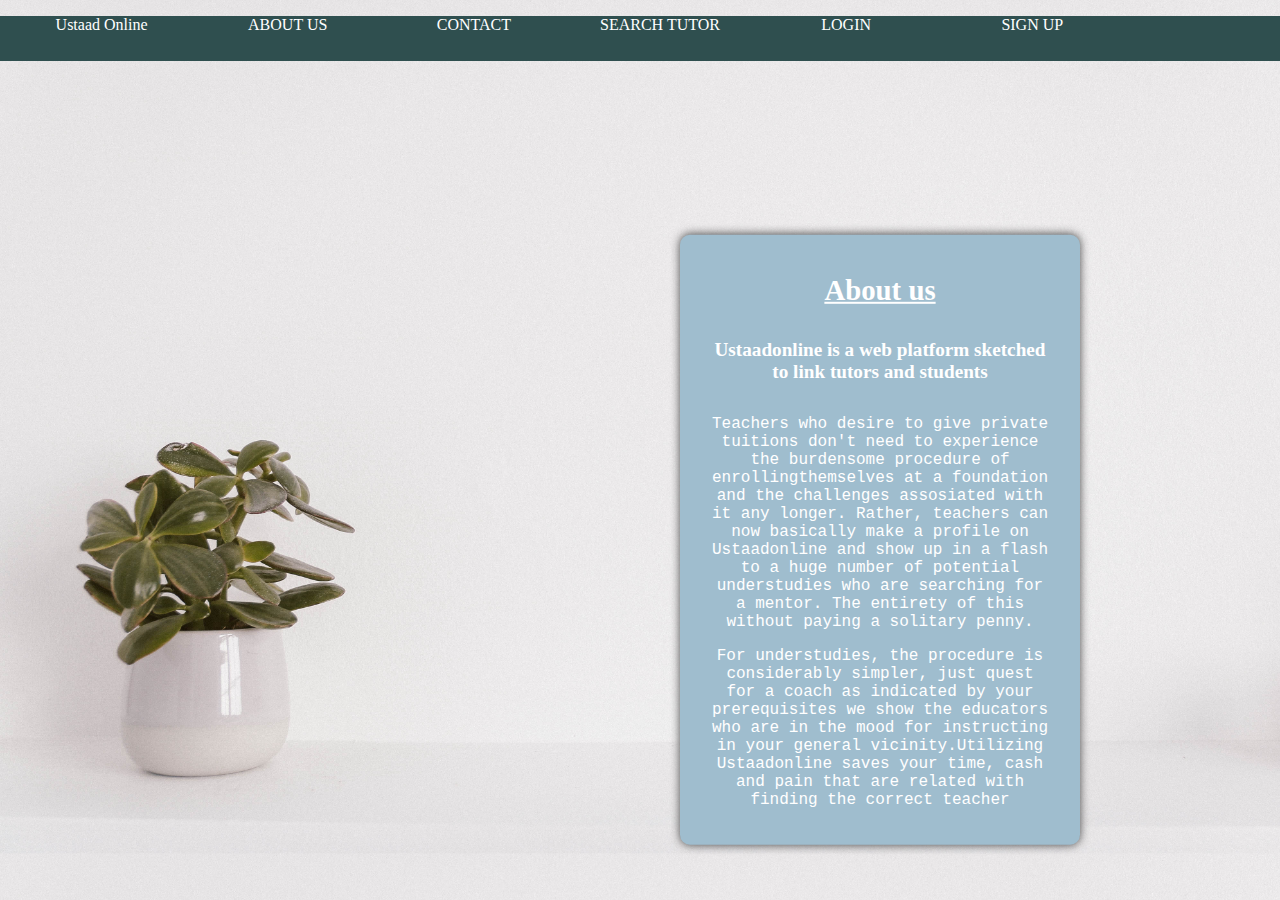
<file: index.html>
<!DOCTYPE html>
<html lang="en">
<head>
    <meta charset="UTF-8">
    <meta name="viewport" content="width=device-width, initial-scale=1.0">
    <title>Document</title>
</head>

<style>
    body
     {
        background: url(pic10.jpg);
        margin: 0;
        padding: 0;
        background-size: cover;
    }

h1 {
  color: white;
  font-family: verdana;
  font-size: 180%;
  text-decoration: underline;
}
h5 {
  color: white;
  font-family: verdana;
  font-size: 120%;
}
p  {
  color: rgb(255, 255, 255);
  font-family: courier;
  font-size: 100%;
}
.navigation{
	
  background: darkslategrey;
  
  color: white;
    
  }
  .navigation ul{
    display: grid;
    grid-template-columns: repeat(7,1fr) ;
    grid-gap: 7vh;
    text-align: center;
    height: 5vh;
  }
  .navigation ul li {
    list-style: none;
  
  }
  .navigation ul li a{
    text-decoration: none;
    color: white;
    	
  
  }
.about-us{
    width: 70%;
    max-width:  400px;
    background: rgb(159, 189, 206);
    color: rgb(8, 8, 8);
    position: absolute;
    top: 60%;
    left: 50%;
    transform: translate(10%,-50%);
    padding: 20px 30px;
    box-sizing: border-box;
    border-radius: 10px;
    text-align: center;
    box-shadow: 0 0 10px #474747;
    font-family: "Montserrat" ,sans-serif;

}

</style>
<body>
  <nav class="navigation">
		<ul>
			<li>Ustaad Online</li>
			<li><a href="index.html">ABOUT US</a></li>
			<li><a href="contact_us.html">CONTACT</a></li>
      <li><a href="portfolio.html">SEARCH TUTOR</a></li>
      <li><a href="login.html">LOGIN</a></li>
      <li><a href="exp.html">SIGN UP</a></li>
		</ul>
	</nav>
  <div></div>
    <div class="about-us">
        <h1>About us</h1>  
        <h5>Ustaadonline is a web platform sketched to link tutors and students</h5>
        <p>Teachers who desire to give private tuitions don't need to experience the burdensome procedure of enrollingthemselves at a foundation and the challenges assosiated with it any longer. Rather, teachers can now basically make a profile on Ustaadonline and show up in a flash to a huge number of potential understudies who are searching for a mentor. The entirety of this without paying a solitary penny. </p>
        <p>For understudies, the procedure is considerably simpler, just quest for a coach as indicated by your prerequisites we show the educators who are in the mood for instructing in your general vicinity.Utilizing Ustaadonline saves your time, cash and pain that are related with finding the correct teacher</p>
    </div>

</body>
</html>
</file>
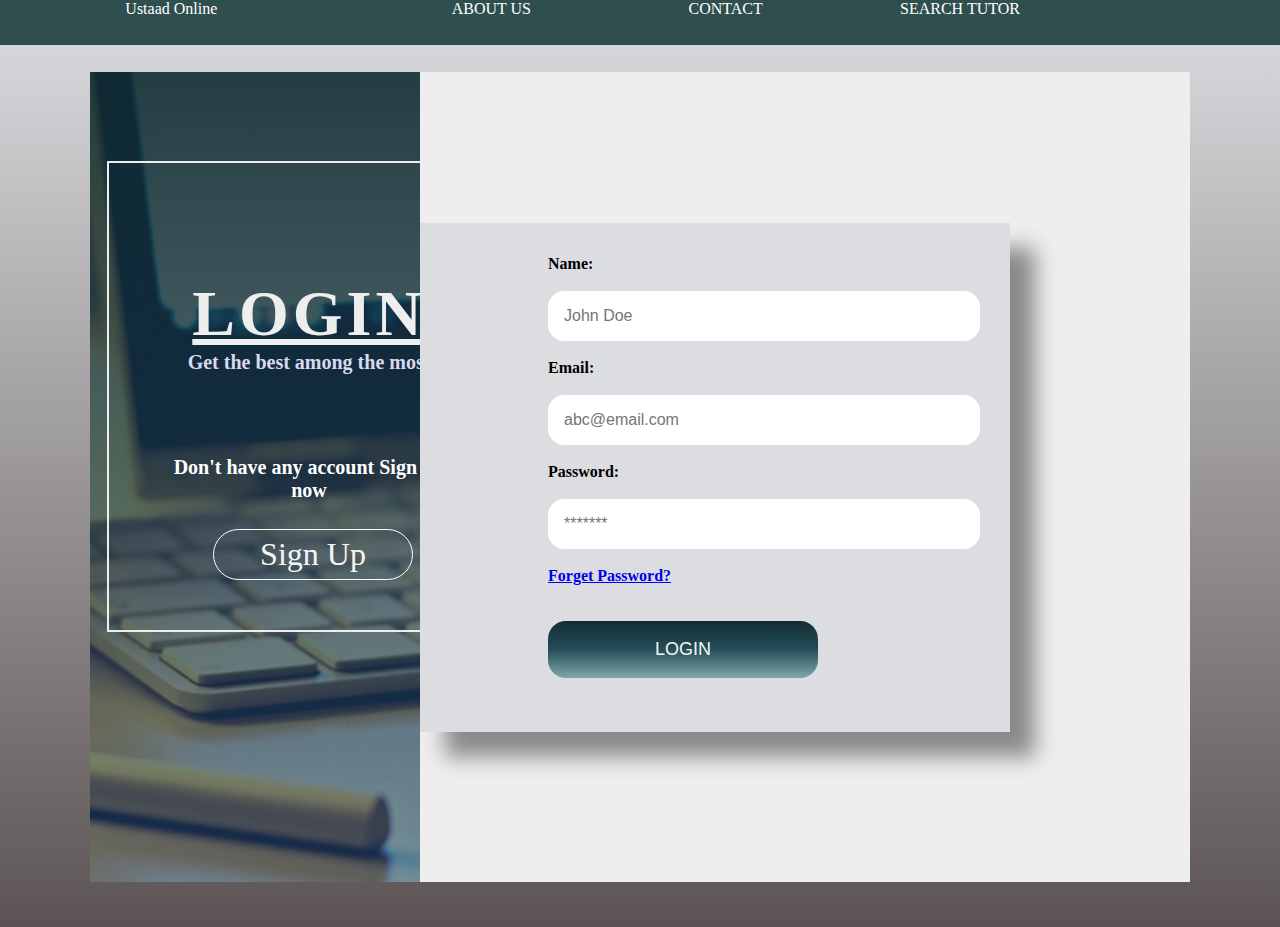
<file: login.html>
<!DOCTYPE html>
<head>
    <meta name="viewport" content="width=device-width, initial-scale=1.0">
    <title>LOGIN_PAGE</title>
    <style>
        *
{
    padding: 0;
    margin: 0;
}

body
{
   background-image: linear-gradient(#dcdde1, rgb(92, 84, 84));
   max-width: 100%;
}
.griding
{
    display: grid;
    grid-template-columns: 30% 70%;
    padding-top: 3vh;
    padding-left:10vh;
    padding-right: 10vh;
    padding-bottom: 5vh;
   
}
img
{
    width: 100vh;
    height: 100vh;
}
h1
{
    background-image:linear-gradient(rgba(17, 45, 50, 0.9),rgb(37, 78, 88,0.5)), url(../grid.jpeg);
    background-size: cover;
    height: 90vh;
    background-position: center;
    overflow: hidden;
    background-repeat: no-repeat;
}
.main-loop
{ 
    justify-content: center;
    display:flex;
    flex-wrap:wrap; 
    height: 90vh;
    align-items: center;
    padding-right: 20vh;
 
}
.form-container
{
     background-color: #dcdde1;
     padding-top: 2em;
     padding-left: 8em;
     border-radius:0em;
     box-shadow:  rgb(137, 139, 139) 25px 25px 20px;
     align-items: center;
     justify-content: center;
     width:600px;
}
.ins
{
    border-radius: 1em ;
    padding: 1em;
    font-size:1em;
    width:400px;
    border:none;
    outline:none;
}
label
{
    font-size:1em;
    font-weight: bolder;
}
.log-btn
{
    border: none;
    outline: none;
    border-radius:1em;
    width:270px;
    background-image:  linear-gradient( #112D32,#254E58,#80A6AD);
    color:whitesmoke;
    font-size: 18px;
    font-weight: 0.5em;
    padding:1em;
    cursor: pointer;
    justify-content: center;


}
.log-sign 
{
    border: 1px solid white;
    outline: none;
    border-radius:1em;
    width:200px;
    background-color: transparent;
    color:whitesmoke;
    font-size:  1em;
    font-weight: 12px;
    padding:6px;
    cursor: pointer;
    justify-content: center;
    font-family: Georgia, 'Times New Roman', Times, serif;

}
.forsign
{
    padding-left: 6vh;
    align-items: center;
    padding-top: 3vh;
}
section
{
    padding-top: 5vh;
}
.loophole
{
    border-style: solid;
    border-width: 2px;
    border-color: #eee;
    width: 300px;
    padding: 50px;
    margin: 17px;

}
.forg-pass
{
    text-align: relative;
    font-weight: bold;
}
.container
{
    padding-top: 8vh;
}
.navigation{
	
    background: darkslategrey;
    
    color: white;
        
    }
    .navigation ul{
        display: grid;
        grid-template-columns: 2fr 1fr 1fr 1fr 1fr ;
        grid-gap: 7vh;
        text-align: center;
        height: 5vh;
    }
    .navigation ul li {
        list-style: none;
    
    }
    .navigation ul li a{
        text-decoration: none;	
        color: white;
    
    }
</style>
</head>
<body>
    <nav class="navigation">
		<ul>
			<li>Ustaad Online</li>
			<li><a href="index.html">ABOUT US</a></li>
			<li><a href="Contact_us.html">CONTACT</a></li>
            <li><a href="portfolio.html">SEARCH TUTOR</a></li>
		</ul>
	</nav>
        <div class="griding">
        <div class="marking1">
        <h1>
        <div class="container">
        <div class="loophole">
                <p style="font-size: 2em;color:#eee; text-align: center; padding-top: 1em; letter-spacing: 4px; text-decoration:underline #eee;">LOGIN</p>
                <p style="font-size: 20px; color: rgb(217, 217, 236); text-align: center;">Get the best among the most</p>
            <br>
            <section>
                <p style="font-size: 20px; color: white; text-align: center;">Don't have any account <b> Sign up </b>now</p>
            <div class="forsign">
                <form action="http://127.0.0.1:5500/exp.html">
                    <button class="log-sign">Sign Up</button>
                </form>
            </div>
            </div>
            </section> 
            </div>           
         </h1>
            </div>
        <div style="background-color:#eee;" >  
            <div class="main-loop">
                <div class="form-container">
                    <form action="http://127.0.0.1:5500/index.html">
                    <label for="name">
                        Name:
                    </label>
            <br><br>
                    <input type="text" class="ins" placeholder="John Doe">
            <br> <br> 

                    <label for="email">
                        Email:
                    </label>
            <br><br>
                    <input type="email" class="ins" placeholder="abc@email.com">
            <br><br>

            <label for="password">
                Password:
            </label>
            <br><br>
                     <input type="password" class="ins" placeholder="*******">
            <br> <br>

            <div class="forg-pass">
             <a href=" ">Forget Password?</a>   
             <br><br><br>
            </div>
            
            <div class="forlogin">
            <button class="log-btn">LOGIN</button>
            <br><br>
            </div>
            <br><br>
     </form>
             </div>
            </div>
        </div>
    </div>
</body>
</html>
</file>
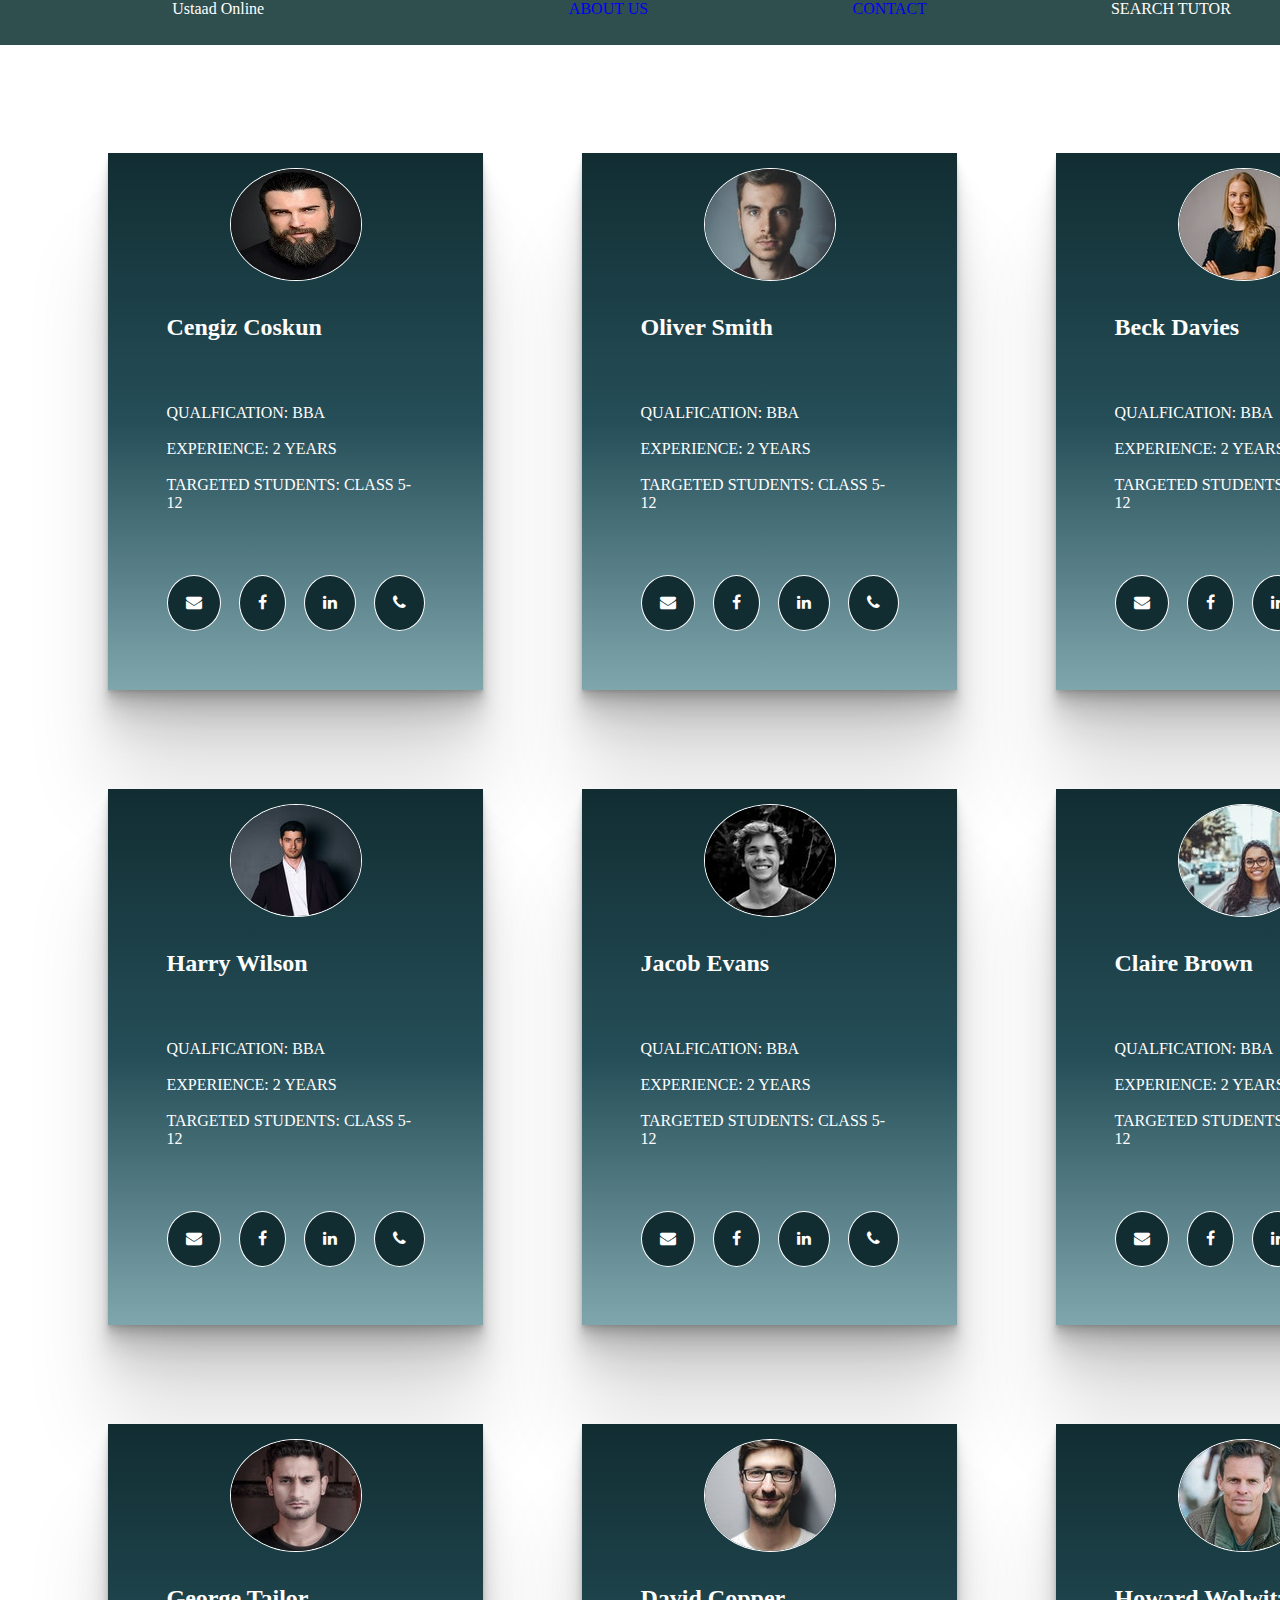
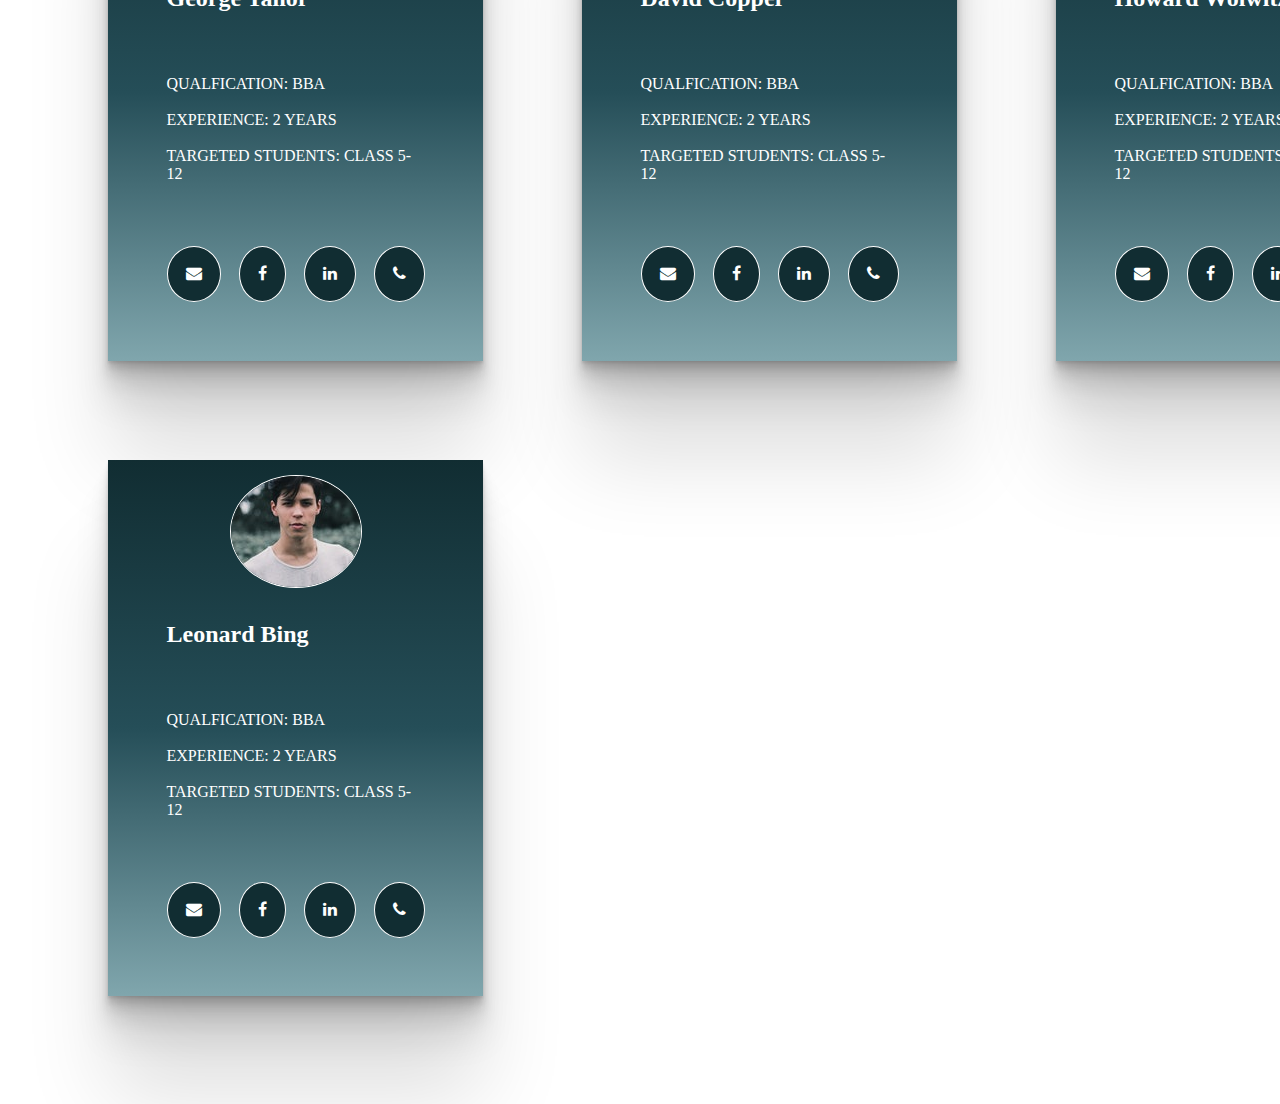
<file: portfolio.html>
<!DOCTYPE html>
<html>
<head>
	<title>PORTFOLIO</title>
	<style type="text/css">
		*{
	margin: 0px;
	padding:0px;
	text-align: center;
}
.navigation{
	
background: darkslategrey;

color: white;
	
}
.navigation ul{
	display: grid;
	grid-template-columns: 2fr 1fr 1fr 1fr ;
	grid-gap: 7vh;
	text-align: center;
	height: 5vh;
}
.navigation ul li {
	list-style: none;

}
.navigation ul li a{
	text-decoration: none;	

}
.cards{
	display: grid;
	grid-template-columns: repeat(3,1fr);
	grid-gap: 7vh;
	margin: 10vh;
}
.cards div{
	/*background: #80A6AD;*/
	margin: 2vh;
	background: linear-gradient( #112D32,#254E58,#80A6AD) ;
	color: white;
	padding: .5vh;
	 box-shadow:
		  0 2.9px 2.2px rgba(0, 0, 0, 0.098),
		  0 6.7px 5.3px rgba(0, 0, 0, 0.098),
		  0 12.5px 10px rgba(0, 0, 0, 0.09),
		  0 22.8px 17.9px rgba(0.9, 0, 0, 0.092),
		  0 41.8px 33.4px rgba(0, 0, 0, 0.099),
		  0 100px 80px rgba(0, 0, 0, 0.12);
}
.cards div:hover{
	transform: scale(1.1);
}

}
.card-one img{
	border-radius: 5vh;
}
.card-one  ul{
	list-style: none;
	margin: 5vh;
}

.card-one ul li{
		text-align: left;
		padding: 1vh;

}
.card-one h2{
	padding: 1vh;
}
.cont li a:link, a:visited {
  background-color: #112D32;
  color: white;
  padding:2vh;
  /*margin-bottom: 2vh;*/
  text-align: center;
  text-decoration: none;
  display: inline-block;
  border-radius: 50%;
  border: 1px solid white;

}
a:hover{
	background: darkslategray;
}
.card-one h2{
	text-align: left;
	margin: 5vh;
	margin-top: 1vh;
	margin-bottom: 0vh;
}
.profile{
	border-radius: 50%;
	border: 1.5px solid white;
	margin: 1.2vh;
/*	margin-right: 56%;
*/}
.cont{
	display: grid;
	grid-template-columns: repeat(4,1fr);


}
	</style>
	<link rel="stylesheet" type="text/css" href="https://stackpath.bootstrapcdn.com/font-awesome/4.7.0/css/font-awesome.min.css">
</head>
<body>
	<nav class="navigation">
		<ul>
			<li>Ustaad Online</li>
			<li><a href="index.html">ABOUT US</a></li>
			<li><a href="contact_us.html">CONTACT</a></li>
			<li><a href="">SEARCH TUTOR</a></li>
		</ul>
	</nav>
	<div class="cards">
		<div class="card-one">
			<img src="tur.jpg" class="profile">
			<h2>Cengiz Coskun</h2>
			<ul>
				<li>QUALFICATION: BBA</li>
				<li>EXPERIENCE: 2 YEARS</li>
				<li>TARGETED STUDENTS: CLASS 5-12</li>
			</ul>
			<ul class="cont">
				<li><a href=""><i class="fa fa-envelope"></i></a></li>
				<li><a href=""><i class="fa fa-facebook"></i></a></li>
				<li><a href=""><i class="fa fa-linkedin"></i></a></li>
				<li><a href=""><i class="fa fa-phone"></i></a></li>
				
			</ul>
			
		</div> 
		<div class="card-one">
			<img src="t1.jpg" class="profile">
			<h2>Oliver Smith</h2>
			
			<ul>
				<li>QUALFICATION: BBA</li>
				<li>EXPERIENCE: 2 YEARS</li>
				<li>TARGETED STUDENTS: CLASS 5-12</li>
			</ul>
			<ul class="cont">
				<li><a href=""><i class="fa fa-envelope"></i></a></li>
				<li><a href=""><i class="fa fa-facebook"></i></a></li>
				<li><a href=""><i class="fa fa-linkedin"></i></a></li>
				<li><a href=""><i class="fa fa-phone"></i></a></li>
				
			</ul>

			
		</div>
		<div class="card-one">
			<img src="t2.jpg" class="profile">
			<h2>Beck Davies</h2>
			<ul>
				<li>QUALFICATION: BBA</li>
				<li>EXPERIENCE: 2 YEARS</li>
				<li>TARGETED STUDENTS: CLASS 5-12</li>
			</ul>
			<ul class="cont">
				<li><a href=""><i class="fa fa-envelope"></i></a></li>
				<li><a href=""><i class="fa fa-facebook"></i></a></li>
				<li><a href=""><i class="fa fa-linkedin"></i></a></li>
				<li><a href=""><i class="fa fa-phone"></i></a></li>
				
			</ul>
		</div>
		<div class="card-one">
			<img src="t3.jpg" class="profile">
			<h2>Harry Wilson</h2>
			<ul>
				<li>QUALFICATION: BBA</li>
				<li>EXPERIENCE: 2 YEARS</li>
				<li>TARGETED STUDENTS: CLASS 5-12</li>
			</ul>
			<ul class="cont">
				<li><a href=""><i class="fa fa-envelope"></i></a></li>
				<li><a href=""><i class="fa fa-facebook"></i></a></li>
				<li><a href=""><i class="fa fa-linkedin"></i></a></li>
				<li><a href=""><i class="fa fa-phone"></i></a></li>
				
			</ul>
		</div>
		<div class="card-one">
			<img src="t4.jpg" class="profile">
			<h2>Jacob Evans</h2>
			<ul>
				<li>QUALFICATION: BBA</li>
				<li>EXPERIENCE: 2 YEARS</li>
				<li>TARGETED STUDENTS: CLASS 5-12</li>
			</ul>
			<ul class="cont">
				<li><a href="" class="icon"><i class="fa fa-envelope"></i></a></li>
				<li><a href=""><i class="fa fa-facebook"></i></a></li>
				<li><a href=""><i class="fa fa-linkedin"></i></a></li>
				<li><a href=""><i class="fa fa-phone"></i></a></li>
				
			</ul>
		</div>
		<div class="card-one">
			<img src="t5.jpg" class="profile">
			<h2>Claire Brown</h2>
			<ul>
				<li>QUALFICATION: BBA</li>
				<li>EXPERIENCE: 2 YEARS</li>
				<li>TARGETED STUDENTS: CLASS 5-12</li>
			</ul>
			<ul class="cont">
				<li><a href=""><i class="fa fa-envelope"></i></a></li>
				<li><a href=""><i class="fa fa-facebook"></i></a></li>
				<li><a href=""><i class="fa fa-linkedin"></i></a></li>
				<li><a href=""><i class="fa fa-phone"></i></a></li>
				
			</ul>
		</div>
		<div class="card-one">
			<img src="t6.jpg" class="profile">
			<h2>George Tailor</h2>
			<ul>
				<li>QUALFICATION: BBA</li>
				<li>EXPERIENCE: 2 YEARS</li>
				<li>TARGETED STUDENTS: CLASS 5-12</li>
			</ul>
			<ul class="cont">
				<li><a href=""><i class="fa fa-envelope"></i></a></li>
				<li><a href=""><i class="fa fa-facebook"></i></a></li>
				<li><a href=""><i class="fa fa-linkedin"></i></a></li>
				<li><a href=""><i class="fa fa-phone"></i></a></li>
				
			</ul>
		</div>
		<div class="card-one">
			<img src="t7.jpg" class="profile">
			<h2>David Copper</h2>
			<ul>
				<li>QUALFICATION: BBA</li>
				<li>EXPERIENCE: 2 YEARS</li>
				<li>TARGETED STUDENTS: CLASS 5-12</li>
			</ul>
			<ul class="cont">
				<li><a href=""><i class="fa fa-envelope"></i></a></li>
				<li><a href=""><i class="fa fa-facebook"></i></a></li>
				<li><a href=""><i class="fa fa-linkedin"></i></a></li>
				<li><a href=""><i class="fa fa-phone"></i></a></li>
				
			</ul>
		</div>
		<div class="card-one">
			<img src="t8.jpg" class="profile">
			<h2>Howard Wolwitz</h2>
			<ul>
				<li>QUALFICATION: BBA</li>
				<li>EXPERIENCE: 2 YEARS</li>
				<li>TARGETED STUDENTS: CLASS 5-12</li>
			</ul>
			<ul class="cont">
				<li><a href=""><i class="fa fa-envelope"></i></a></li>
				<li><a href=""><i class="fa fa-facebook"></i></a></li>
				<li><a href=""><i class="fa fa-linkedin"></i></a></li>
				<li><a href=""><i class="fa fa-phone"></i></a></li>
				
			</ul>
		</div>
		<div class="card-one">
			<img src="t9.jpg" class="profile">
			<h2>Leonard Bing</h2>
			<ul>
				<li>QUALFICATION: BBA</li>
				<li>EXPERIENCE: 2 YEARS</li>
				<li>TARGETED STUDENTS: CLASS 5-12</li>
			</ul>
			<ul class="cont">
				<li><a href=""><i class="fa fa-envelope"></i></a></li>
				<li><a href=""><i class="fa fa-facebook"></i></a></li>
				<li><a href=""><i class="fa fa-linkedin"></i></a></li>
				<li><a href=""><i class="fa fa-phone"></i></a></li>
				
			</ul>
		</div>
		
	</div>


</body>
</html>
</file>
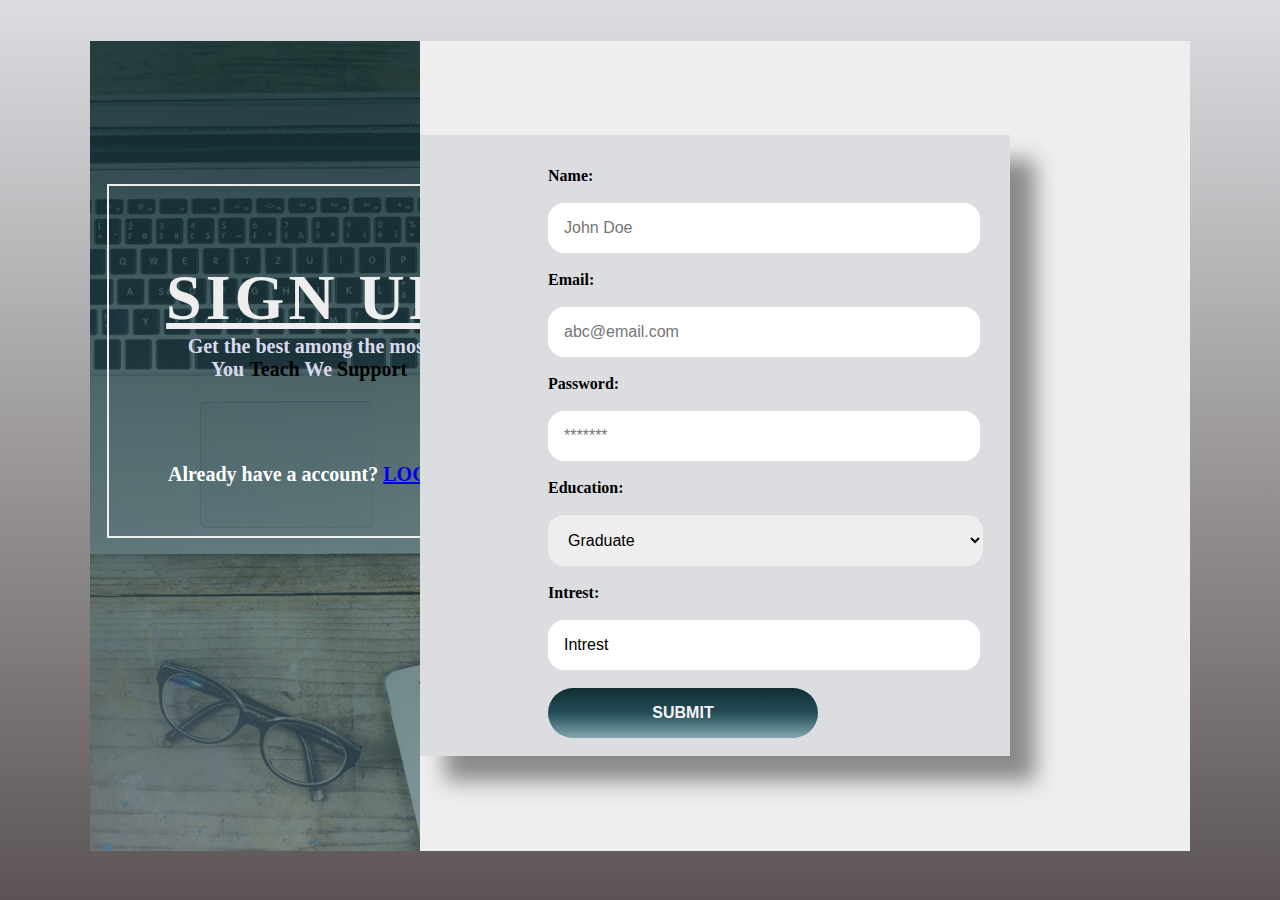
<file: sign.html>
<!DOCTYPE html>
<head>
        <title>SIGNUP_PAGE</title>
<style>
*
{
    padding: 0;
    margin: 0;
}

body
{     
     background-image: linear-gradient(#dcdde1, rgb(92, 84, 84));
}
.griding
{
    display: grid;
    grid-template-columns: 30% 70%;
    margin: auto;
    padding-top: 4.5vh;
    padding-left:10vh;
    padding-right: 10vh;
    padding-bottom: 5.5vh;
   
}
img
{
    width: 100vh;
    height: 100vh;
}
h1
{
    background-image:linear-gradient(rgba(17, 45, 50, 0.9),rgb(37, 78, 88,0.5)), url(../teachers4.jpg);
    background-size: cover;
    height: 90vh;
    background-position: center;
    overflow: hidden;
    background-repeat: no-repeat;
}
.main-loop
{ 
    justify-content: center;
    display:flex;
    flex-wrap:wrap; 
    height: 90vh;
    align-items: center;
    padding-right: 20vh;
 
}
.form-container
{
     background-color: #dcdde1;
     padding-top: 2em;
     padding-left: 8em;
     border-radius:0em;
     box-shadow:  rgb(137, 139, 139) 25px 25px 20px;
    /* position: absolute;*/
     align-items: center;
     justify-content: center;
     width:600px;
}
.ins
{
    border-radius: 1em ;
    padding: 1em;
    font-size:1em;
    width:400px;
    border:none;
    outline:none;
}
label
{
    font-size:1em;
    font-weight: bolder;
}
.log-btn
{
    border: none;
    outline: none;
    border-radius:1em;
    width:270px;
    background-color:rgb(37, 68, 148,0.7);
    color:whitesmoke;
    font-size: 18px;
    font-weight: 0.5em;
    padding:1em;
    cursor: pointer;
    justify-content: center;

}
select
{
    border-radius: 1em ;
    padding: 1em;
    font-size:1em;
    width:435px;
    border:none;
    outline:none;
}
.log-sign
{
    border: 2px solid white;
    outline: none;
    border-radius:1em;
    width:200px;
    background-color: transparent;
    color:whitesmoke;
    font-size:  1em;
    font-weight: 12px;
    padding:5.5px;
    cursor: pointer;
    justify-content: center;
    font-family: Georgia, 'Times New Roman', Times, serif;

}
.forsign
{
    padding-left: 6vh;
    align-items: center;
    padding-top: 3vh;
}
section
{
    padding-top: 5vh;
}
.loophole
{
    border-style: solid;
    border-width: 2px;
    border-color: #eee;
    width: 300px;
    padding: 50px;
    margin: 17px;

}
option
{
    background-color: rgb(175, 170, 170);
    color:black;
    padding: 25px;
}
.container
{
    padding-top: 14vh;
}
.submit
{
    border:none;
    outline:none;
    border-radius:3em;
    width:270px;
    background-image:  linear-gradient( #112D32,#254E58,#80A6AD);
    color:whitesmoke;
    font-size: 1em;
    font-weight:bold;
    cursor: pointer;
    padding:1em;
    justify-content: center;
}
    </style>
</head>
<body>
    <div class="griding">
        <div class="marking1">
            <h1>
          <div class="container">
          <div class="loophole">
                <p style="font-size: 2em;color:#eee; text-align: center; padding-top: 0.4em; letter-spacing: 4px; text-decoration:underline #eee;">SIGN UP</p>
                <p style="font-size: 20px; color: rgb(217, 217, 236); text-align: center; ;">Get the best among the most</p>
                <p style="font-size: 20px; color: rgb(217, 217, 236); text-align: center;">You <b style="color:rgb(0, 0, 0);">Teach</b> We<b style="color:rgb(0, 0, 0);"> Support</b></p>
            <br>
            <section>
                <p style="font-size: 20px; color: white; text-align: center;">Already have a account?<b> <a href="login.html">LOGIN</a></b></p>
            </section> 
          </div>   
          </div>        
     </h1>
     
          </div>
        <div style="background-color:#eee;" >  
            <div class="main-loop">
                <div class="form-container">
                    <form action="form.html">
                    <label for="name">
                        Name:
                    </label>
            <br><br>
                    <input type="text" maxlength="30" class="ins"placeholder="John Doe">
            <br> <br>    
                    <label for="email">
                        Email:
                    </label>
            <br><br>
                    <input type="email" class="ins" placeholder="abc@email.com">
            <br><br>
            <label for="password">
                      Password:
            </label>
            <br><br>
            <input type="password" class="ins" placeholder="*******">
            <br> <br>
            <label for="Education">
                    Education:
        </label>
        <br><br> 
        <select name="Education" id="Education">
            <option value="Graduate">Graduate</option>
            <option value="UnderGraduate">UnderGraduate</option>
            <option value="Masters">Masters</option>
            <option value="Phd">PHD</option>
          </select>
          <br><br>

        <label for="Intrest">
                    Intrest:
        </label>
        <br><br> 
       <input type="text" class="ins" value="Intrest" placeholder="Intrest">
        <br> <br>

            <button class="submit">SUBMIT</button>
            <br><br>
            
     </form>
     </div>
            
     </div>
    </div>
    </div>
</body>
</html>
</file>
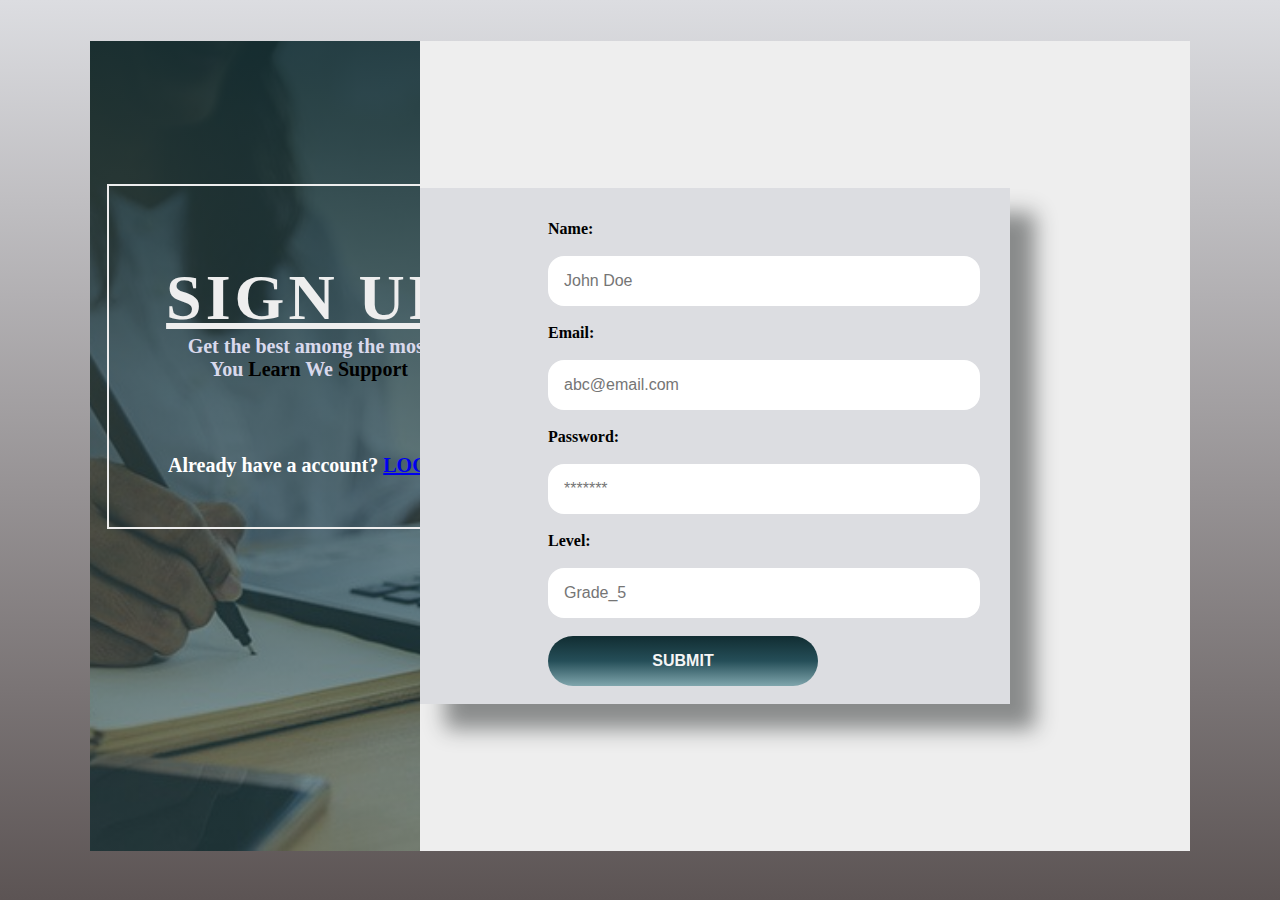
<file: student.html>
<!DOCTYPE html>
<head>
    <meta name="viewport" content="width=device-width, initial-scale=1.0">
        <title>SIGNUP_AS_STUDENT_PAGE</title>
<style>
*
{
    padding: 0;
    margin: 0;
}

body
{     
     background-image: linear-gradient(#dcdde1, rgb(92, 84, 84));
     max-width: 100%;
}
.griding
{
    display: grid;
    grid-template-columns: 30% 70%;
    margin: auto;
    padding-top: 4.5vh;
    padding-left:10vh;
    padding-right: 10vh;
    padding-bottom: 5.5vh;
   
}
img
{
    width: 100vh;
    height: 100vh;
}
h1
{
    background-image:linear-gradient(rgba(17, 45, 50, 0.9),rgb(37, 78, 88,0.5)), url(../studentimg.jpg);
    background-size: cover;
    height: 90vh;
    background-position: center;
    overflow: hidden;
    background-repeat: no-repeat;
}
.main-loop
{ 
    justify-content: center;
    display:flex;
    flex-wrap:wrap; 
    height: 90vh;
    align-items: center;
    padding-right: 20vh;
 
}
.form-container
{
     background-color: #dcdde1;
     padding-top: 2em;
     padding-left: 8em;
     border-radius:0em;
     box-shadow:  rgb(137, 139, 139) 25px 25px 20px;
    /* position: absolute;*/
     align-items: center;
     justify-content: center;
     width:600px;
}
.ins
{
    border-radius: 1em ;
    padding: 1em;
    font-size:1em;
    width:400px;
    border:none;
    outline:none;
}
label
{
    font-size:1em;
    font-weight: bolder;
}
.log-btn
{
    border: none;
    outline: none;
    border-radius:1em;
    width:270px;
    background-color:rgb(37, 68, 148,0.7);
    color:whitesmoke;
    font-size: 18px;
    font-weight: 0.5em;
    padding:1em;
    cursor: pointer;
    justify-content: center;


}
.log-sign
{
    border: 2px solid white;
    outline: none;
    border-radius:1em;
    width:200px;
    background-color: transparent;
    color:whitesmoke;
    font-size:  1em;
    font-weight: 12px;
    padding:5.5px;
    cursor: pointer;
    justify-content: center;
    font-family: Georgia, 'Times New Roman', Times, serif;

}
.forsign
{
    padding-left: 6vh;
    align-items: center;
    padding-top: 3vh;
}
section
{
    padding-top: 4vh;
}
.loophole
{
    border-style: solid;
    border-width: 2px;
    border-color: #eee;
    width: 300px;
    padding: 50px;
    margin: 17px;

}
.container
{
    padding-top: 14vh;
}
.submit
{
    border:none;
    outline:none;
    border-radius:3em;
    width:270px;
    background-image:  linear-gradient( #112D32,#254E58,#80A6AD);
    color:whitesmoke;
    font-size: 1em;
    font-weight:bold;
    cursor: pointer;
    padding:1em;
    justify-content: center;
}
    </style>
</head>
<body>
    <div class="griding">
        <div class="marking1">
            <h1>
          <div class="container">
          <div class="loophole">
                <p style="font-size: 2em;color:#eee; text-align: center; padding-top: 0.4em; letter-spacing: 4px; text-decoration:underline #eee;">SIGN UP</p>
                <p style="font-size: 20px; color: rgb(217, 217, 236); text-align: center; ;">Get the best among the most</p>
                <p style="font-size: 20px; color: rgb(217, 217, 236); text-align: center;">You <b style="color:rgb(0, 0, 0);">Learn</b> We<b style="color:rgb(0, 0, 0);"> Support</b></p>
            <br>
            <section>
                <p style="font-size: 20px; color: white; text-align: center;">Already have a account?<b> <a href="login.html">LOGIN</a></b></p>
            </section> 
          </div>           
     </h1>
          </div>
        <div style="background-color:#eee;" >  
            <div class="main-loop">
                <div class="form-container">
                    <form action="http://127.0.0.1:5500/index.html">
                    <label for="name">
                        Name:
                    </label>
            <br><br>
                    <input type="text" class="ins" placeholder="John Doe">
            <br> <br>    
                    <label for="email">
                        Email:
                    </label>
            <br><br>
                    <input type="email" class="ins" placeholder="abc@email.com">
            <br><br>
            <label for="password">
                      Password:
            </label>
            <br><br>
            <input type="password" class="ins" placeholder="*******">
            <br> <br>
            <label for="Level">
                    Level:
        </label>
        <br><br> 
       <input type="text" class="ins" placeholder="Grade_5">
        <br> <br>
      
            <button class="submit">SUBMIT</button>
            <br><br>
            
     </form>
     </div>
            
     </div>
    </div>
    </div>
</body>
</html>
</file>
